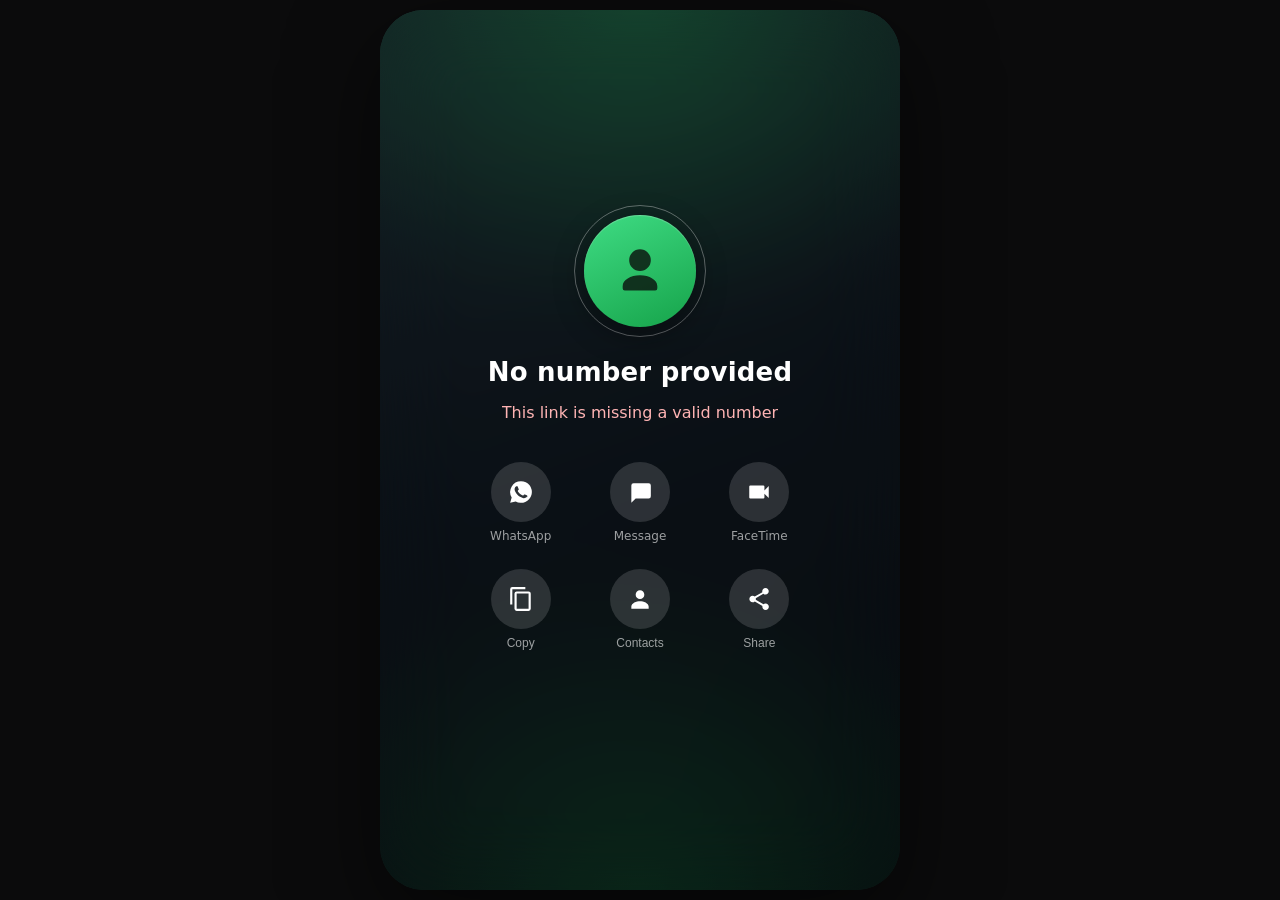
<file: direct-dial/index.html>
<!DOCTYPE html>
<html lang="en">
<head>
<meta charset="utf-8">
<meta name="viewport" content="width=device-width,initial-scale=1,maximum-scale=1,viewport-fit=cover">
<title>Direct Dial</title>
<meta name="description" content="Tap to call, message, or save a hostel contact number.">
<meta name="robots" content="noindex,nofollow">
<meta name="theme-color" content="#000000">
<meta name="color-scheme" content="dark">
<meta name="apple-mobile-web-app-capable" content="yes">
<meta name="apple-mobile-web-app-status-bar-style" content="black-translucent">
<meta name="mobile-web-app-capable" content="yes">

<script>
  // Sets --app-height to the real, current window.innerHeight in px.
  // Overrides the 100dvh CSS fallback so the layout is measured against
  // the actual visible viewport on every browser/in-app webview (this is
  // what fixes content being pinned to the top instead of centered).
  (function(){
    function setAppHeight(){
      document.documentElement.style.setProperty("--app-height", window.innerHeight + "px")
    }
    setAppHeight()
    window.addEventListener("resize", setAppHeight)
    window.addEventListener("orientationchange", setAppHeight)
  })()
</script>

<link rel="icon" href="assets/icons/favicon.ico" sizes="any">
<link rel="icon" href="assets/icons/icon.svg" type="image/svg+xml">
<link rel="apple-touch-icon" href="assets/icons/apple-touch-icon.png">

<link rel="preload" href="css/style.css" as="style">
<link rel="stylesheet" href="css/style.css">
</head>
<body>

<main id="screen" class="call-screen">

  <div class="screen-section section-contact">
    <div class="avatar-wrap">
      <div class="avatar-ring"></div>
      <div id="avatar" class="avatar">
        <img id="avatarImg" class="avatar-img" alt="" draggable="false">
        <span id="avatarInitials" class="avatar-initials"></span>
        <svg id="avatarIcon" viewBox="0 0 24 24" class="avatar-fallback-icon"><path d="M12 12a5 5 0 1 0 0-10 5 5 0 0 0 0 10zm0 2c-4.4 0-8 2.2-8 5v1a1 1 0 0 0 1 1h14a1 1 0 0 0 1-1v-1c0-2.8-3.6-5-8-5z"/></svg>
      </div>
    </div>

    <h1 id="contactName" class="contact-name">Loading…</h1>
    <p id="subtitle" class="subtitle">Please wait</p>
  </div>

  <div class="screen-section section-actions">
    <div id="controlsGrid" class="controls-grid" hidden>
      <div class="ctrl-row">
        <a href="#" id="whatsappBtn" class="ctrl">
          <span class="ctrl-circle"><svg viewBox="0 0 24 24" class="ctrl-icon"><path d="M12 2a10 10 0 0 0-8.6 15.1L2 22l5.1-1.3A10 10 0 1 0 12 2zm5.6 14.2c-.2.7-1.4 1.3-2 1.4-.5.1-1.1.1-1.8-.1-.4-.1-1-.3-1.6-.6-2.9-1.2-4.7-4.1-4.9-4.3-.1-.2-1.2-1.6-1.2-3s.7-2.1 1-2.4c.3-.3.6-.4.8-.4h.6c.2 0 .4 0 .6.5.2.5.7 1.8.8 1.9.1.2.1.3 0 .5-.1.2-.1.3-.3.5l-.4.5c-.1.2-.3.3-.1.6.2.3.9 1.4 1.9 2.3 1.3 1.1 2.3 1.5 2.7 1.6.3.1.5.1.6-.1l.6-.7c.2-.3.4-.2.7-.1l1.7.8c.2.1.4.2.5.3.1.2.1.9-.1 1.6z"/></svg></span>
          <span class="ctrl-label">WhatsApp</span>
        </a>
        <a href="#" id="messageBtn" class="ctrl">
          <span class="ctrl-circle"><svg viewBox="0 0 24 24" class="ctrl-icon"><path d="M4 4h16a2 2 0 0 1 2 2v10a2 2 0 0 1-2 2H8l-4 4V6a2 2 0 0 1 2-2z"/></svg></span>
          <span class="ctrl-label">Message</span>
        </a>
        <a href="#" id="facetimeBtn" class="ctrl">
          <span class="ctrl-circle"><svg viewBox="0 0 24 24" class="ctrl-icon"><path d="M17 10.5V7a1 1 0 0 0-1-1H4a1 1 0 0 0-1 1v10a1 1 0 0 0 1 1h12a1 1 0 0 0 1-1v-3.5l4 4v-11l-4 4z"/></svg></span>
          <span class="ctrl-label">FaceTime</span>
        </a>
      </div>

      <div class="ctrl-row">
        <button type="button" class="ctrl" id="copyBtn">
          <span class="ctrl-circle"><svg viewBox="0 0 24 24" class="ctrl-icon"><path d="M16 1H4a2 2 0 0 0-2 2v14h2V3h12V1zm3 4H8a2 2 0 0 0-2 2v14a2 2 0 0 0 2 2h11a2 2 0 0 0 2-2V7a2 2 0 0 0-2-2zm0 16H8V7h11v14z"/></svg></span>
          <span class="ctrl-label">Copy</span>
        </button>
        <button type="button" id="contactsBtn" class="ctrl">
          <span class="ctrl-circle"><svg viewBox="0 0 24 24" class="ctrl-icon"><path d="M12 12a4 4 0 1 0 0-8 4 4 0 0 0 0 8zm0 2c-3.3 0-8 1.7-8 5v2h16v-2c0-3.3-4.7-5-8-5z"/></svg></span>
          <span class="ctrl-label">Contacts</span>
        </button>
        <button type="button" id="shareBtn" class="ctrl">
          <span class="ctrl-circle"><svg viewBox="0 0 24 24" class="ctrl-icon"><path d="M18 16.1c-.8 0-1.4.3-1.9.8l-7.1-4.1c.1-.3.1-.5.1-.8s0-.5-.1-.8l7-4.1c.5.5 1.2.8 2 .8 1.7 0 3-1.3 3-3s-1.3-3-3-3-3 1.3-3 3c0 .3 0 .5.1.8l-7 4.1c-.5-.5-1.2-.8-2-.8-1.7 0-3 1.3-3 3s1.3 3 3 3c.8 0 1.5-.3 2-.8l7.1 4.2c-.1.2-.1.5-.1.7 0 1.6 1.3 3 3 3s3-1.4 3-3-1.4-3-3-3z"/></svg></span>
          <span class="ctrl-label">Share</span>
        </button>
      </div>
    </div>
  </div>

  <div class="screen-section section-call">
    <a id="call" class="call-cta" role="button" aria-label="Call" tabindex="0">
      <svg viewBox="0 0 24 24" class="call-icon">
        <path d="M6.6 10.8c1.4 2.8 3.7 5.1 6.5 6.5l2.2-2.2c.3-.3.7-.4 1.1-.3 1.2.4 2.5.6 3.8.6.6 0 1 .4 1 1V21c0 .6-.4 1-1 1C10.3 22 2 13.7 2 3c0-.6.4-1 1-1h4.6c.6 0 1 .4 1 1 0 1.3.2 2.6.6 3.8.1.4 0 .8-.3 1.1l-2.3 2z"/>
      </svg>
    </a>
    <p id="ctaLabel" class="cta-label">Tap to call</p>
  </div>

</main>

<div id="toast" class="toast" role="status" aria-live="polite"></div>

<script defer src="js/script.js"></script>
</body>
</html>
</file>
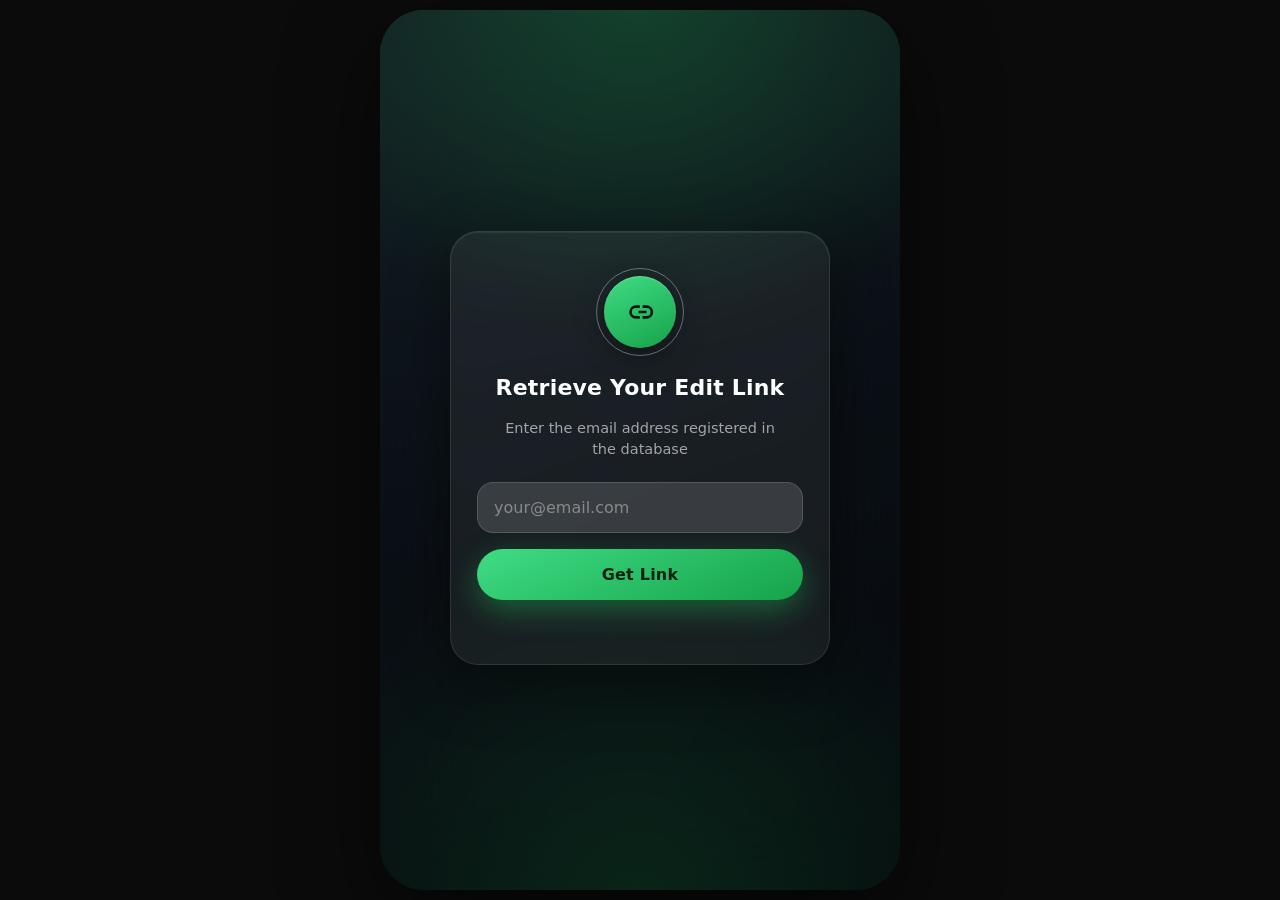
<file: edit-link-form/index.html>
<!DOCTYPE html>
<html lang="en">
<head>
<meta charset="UTF-8">
<meta name="viewport" content="width=device-width,initial-scale=1,maximum-scale=1,viewport-fit=cover">
<title>Retrieve Your Edit Link</title>
<meta name="description" content="Retrieve the edit link for your hostel contact entry.">
<meta name="theme-color" content="#000000">
<meta name="color-scheme" content="dark">
<meta name="apple-mobile-web-app-capable" content="yes">
<meta name="apple-mobile-web-app-status-bar-style" content="black-translucent">
<meta name="mobile-web-app-capable" content="yes">

<script>
  // Sets --app-height to the real, current window.innerHeight in px.
  // Overrides the 100dvh CSS fallback so the layout is measured against
  // the actual visible viewport on every browser/in-app webview — same
  // fix used on the direct-dial screen, keeps this centered too.
  (function(){
    function setAppHeight(){
      document.documentElement.style.setProperty("--app-height", window.innerHeight + "px")
    }
    setAppHeight()
    window.addEventListener("resize", setAppHeight)
    window.addEventListener("orientationchange", setAppHeight)
  })()
</script>

<link rel="icon" href="assets/icons/favicon.ico" type="image/x-icon">
<link rel="preload" href="css/style.css" as="style">
<link rel="stylesheet" href="css/style.css">
</head>
<body>

<main id="screen" class="form-screen">

  <div class="glass-card">

    <div class="icon-wrap">
      <div class="icon-ring"></div>
      <div class="icon-circle">
        <svg viewBox="0 0 24 24" class="icon-glyph"><path d="M3.9 12a5 5 0 0 1 5-5h3v2h-3a3 3 0 0 0 0 6h3v2h-3a5 5 0 0 1-5-5zm7-1h6v2h-6v-2zm3-4h3a5 5 0 0 1 0 10h-3v-2h3a3 3 0 0 0 0-6h-3V7z"/></svg>
      </div>
    </div>

    <h1 class="title">Retrieve Your Edit Link</h1>
    <p class="subtitle">Enter the email address registered in the database</p>

    <div class="field">
      <input type="email" id="email" placeholder="your@email.com" required>
    </div>

    <button type="button" class="submit-btn" onclick="submitEmail()">
      <span class="submit-label">Get Link</span>
    </button>

    <p id="message"></p>

  </div>

</main>

<script defer src="js/script.js"></script>
</body>
</html>
</file>
<file: direct-dial/css/style.css>
:root{
  --accent:#22c55e;
  --accent-dark:#16a34a;
  --danger:#ef4444;
  --glass:rgba(255,255,255,.14);
  --glass-active:rgba(255,255,255,.32);
  --text:#fff;
  --text-dim:rgba(255,255,255,.6);
  --text-faint:rgba(255,255,255,.4);
}

*{
  box-sizing:border-box;
  margin:0;
  padding:0;
  -webkit-tap-highlight-color:transparent;
  user-select:none;
}

html,body{
  height:100%;
}

body{
  /* --app-height is set by a tiny inline script (window.innerHeight, in px).
     It overrides 100dvh below once JS runs, which fixes browsers/in-app
     webviews (WhatsApp, SMS, older Android WebView, etc.) that either
     don't support dvh or report it incorrectly — the #1 cause of content
     appearing pinned to the top instead of vertically centered. */
  min-height:100dvh;
  min-height:var(--app-height, 100dvh);
  font-family:-apple-system,BlinkMacSystemFont,"SF Pro Text",system-ui,Segoe UI,Roboto,Arial,sans-serif;
  color:var(--text);
  background:#0b0b0c;
  overflow:hidden;
  display:flex;
  align-items:center;
  justify-content:center;
}

.call-screen{
  position:relative;
  height:100dvh;
  height:var(--app-height, 100dvh);
  width:100%;
  max-width:520px;
  margin:0 auto;
  display:flex;
  flex-direction:column;
  align-items:center;
  /* Centers the 3 sections as one block; if they don't fill the full
     height, the leftover space is split evenly above/below instead of
     the block sticking to the top. */
  justify-content:center;
  /* Single gap value = equal space between all 3 sections, and it scales
     with viewport height so it stays balanced on short/tall phones. */
  gap:clamp(18px, 4.5vh, 42px);
  padding:calc(env(safe-area-inset-top) + 6px) 18px calc(env(safe-area-inset-bottom) + 10px);
  background:
    radial-gradient(120% 60% at 50% 0%, rgba(34,197,94,.35), transparent 60%),
    radial-gradient(120% 60% at 50% 100%, rgba(22,163,74,.25), transparent 60%),
    linear-gradient(160deg,#1c2b33 0%,#101820 45%,#0a0f14 100%);
  background-color:#0b0b0c;
}

@media (min-width:640px){
  body{ padding:40px; }
  .call-screen{
    height:min(100dvh, 880px);
    height:min(var(--app-height, 100dvh), 880px);
    border-radius:44px;
    box-shadow:0 30px 90px rgba(0,0,0,.55);
    overflow:hidden;
  }
}

.call-screen::before{
  content:"";
  position:absolute;
  inset:0;
  backdrop-filter:blur(40px);
  background:rgba(0,0,0,.28);
  z-index:0;
}

.call-screen > *{
  position:relative;
  z-index:1;
}

.screen-section{
  /* No flex:1 / stretch here on purpose — sections size to their own
     content, and the equal `gap` on .call-screen (above) does the job of
     spacing them apart evenly. */
  width:100%;
  display:flex;
  flex-direction:column;
  align-items:center;
  justify-content:center;
}

.section-contact{
  text-align:center;
  gap:14px;
  padding:0 8px;
}

.section-call{
  gap:10px;
}

.avatar-wrap{
  position:relative;
  width:132px;
  height:132px;
  display:flex;
  align-items:center;
  justify-content:center;
  margin-bottom:6px;
}

.avatar-ring{
  position:absolute;
  inset:0;
  border-radius:50%;
  border:1.5px solid rgba(255,255,255,.35);
  animation:ringPulse 2.4s ease-out infinite;
}

@keyframes ringPulse{
  0%{transform:scale(.92);opacity:.9;}
  75%{transform:scale(1.28);opacity:0;}
  100%{transform:scale(1.28);opacity:0;}
}

.avatar{
  position:relative;
  width:112px;
  height:112px;
  border-radius:50%;
  overflow:hidden;
  display:flex;
  align-items:center;
  justify-content:center;
  background:linear-gradient(155deg,#3fdc84,var(--accent-dark));
  box-shadow:0 8px 30px rgba(0,0,0,.4),inset 0 1px 1px rgba(255,255,255,.25);
  font-size:42px;
  font-weight:600;
  letter-spacing:1px;
  color:#0c1a12;
}

.avatar-img{
  position:absolute;
  inset:0;
  width:100%;
  height:100%;
  object-fit:cover;
  opacity:0;
  transition:opacity .35s ease;
}

.avatar-initials{
  position:relative;
  z-index:1;
  display:none;
  line-height:1;
}

.avatar-fallback-icon{
  position:relative;
  z-index:1;
  width:52px;
  height:52px;
  fill:rgba(12,26,18,.85);
}

.avatar.has-name .avatar-initials{ display:block; }
.avatar.has-name .avatar-fallback-icon{ display:none; }

.avatar.has-image .avatar-img{ opacity:1; }
.avatar.has-image .avatar-initials,
.avatar.has-image .avatar-fallback-icon{ opacity:0; }

.contact-name{
  font-size:26px;
  font-weight:600;
  letter-spacing:.2px;
  max-width:100%;
  overflow-wrap:break-word;
  line-height:1.2;
}

.subtitle{
  font-size:16px;
  font-weight:400;
  color:var(--text-dim);
  animation:subtitlePulse 1.8s ease-in-out infinite;
  white-space:nowrap;
  overflow-x:auto;
  max-width:100%;
  scrollbar-width:none;
}
.subtitle::-webkit-scrollbar{display:none;}

@keyframes subtitlePulse{
  0%,100%{opacity:.55;}
  50%{opacity:1;}
}

.subtitle.error{
  color:#ffb4b4;
  animation:none;
  opacity:1;
}

/* controls: row 1 = ways to reach the contact, row 2 = things to do with the number */
.controls-grid{
  width:100%;
  max-width:340px;
  display:flex;
  flex-direction:column;
  align-items:center;
  gap:26px;
}

.ctrl-row{
  width:100%;
  display:flex;
  align-items:flex-start;
  justify-content:space-between;
  gap:18px;
}

.ctrl{
  flex:1;
  display:flex;
  flex-direction:column;
  align-items:center;
  gap:7px;
  background:none;
  border:none;
  color:var(--text);
  text-decoration:none;
  cursor:pointer;
}

.ctrl-circle{
  width:60px;
  height:60px;
  border-radius:50%;
  display:flex;
  align-items:center;
  justify-content:center;
  background:var(--glass);
  transition:background .15s ease,transform .15s ease;
}

.ctrl:active .ctrl-circle{
  transform:scale(.9);
}

.ctrl-icon{
  width:26px;
  height:26px;
  fill:#fff;
}

.ctrl-label{
  font-size:12px;
  color:var(--text-dim);
  font-weight:500;
}

.call-cta{
  width:78px;
  height:78px;
  border-radius:50%;
  display:flex;
  align-items:center;
  justify-content:center;
  background:var(--accent);
  color:#fff;
  text-decoration:none;
  position:relative;
  overflow:hidden;
  box-shadow:0 10px 30px rgba(34,197,94,.4);
  transition:transform .18s cubic-bezier(.2,.9,.3,1.25);
  cursor:pointer;
}

.call-cta:active{
  transform:scale(.85);
}

.call-icon{
  width:32px;
  height:32px;
  fill:#fff;
}

.cta-label{
  font-size:13px;
  color:var(--text-faint);
  font-weight:500;
  letter-spacing:.2px;
}

.ripple{
  position:absolute;
  border-radius:50%;
  background:rgba(255,255,255,.4);
  transform:scale(0);
  animation:ripple 600ms linear;
  pointer-events:none;
}

@keyframes ripple{
  to{transform:scale(4);opacity:0;}
}

.toast{
  position:fixed;
  left:50%;
  bottom:14%;
  transform:translate(-50%,20px);
  background:rgba(255,255,255,.95);
  color:#0b0b0c;
  padding:10px 18px;
  border-radius:999px;
  font-size:14px;
  font-weight:600;
  opacity:0;
  pointer-events:none;
  transition:opacity .25s ease,transform .25s ease;
  box-shadow:0 8px 24px rgba(0,0,0,.35);
  z-index:5;
}

.toast.show{
  opacity:1;
  transform:translate(-50%,0);
}

.call-cta:focus-visible,
.ctrl:focus-visible .ctrl-circle{
  outline:2px solid #fff;
  outline-offset:3px;
}

@media (prefers-reduced-motion: reduce){
  .avatar-ring,
  .subtitle{
    animation:none !important;
  }
  .subtitle{opacity:.85;}
}

@media (max-height:640px){
  .call-screen{gap:clamp(12px, 3vh, 24px);}
  .avatar-wrap{width:104px;height:104px;}
  .avatar{width:88px;height:88px;font-size:34px;}
  .controls-grid{gap:16px;}
  .ctrl-row{gap:10px;}
  .ctrl-circle{width:52px;height:52px;}
  .call-cta{width:70px;height:70px;}
}

@media (min-width:420px){
  .call-cta{width:86px;height:86px;}
  .call-icon{width:36px;height:36px;}
}
</file>
<file: edit-link-form/css/style.css>
/* Same palette/tokens as the direct-dial screen, so the two feel like one app. */
:root{
  --accent:#22c55e;
  --accent-dark:#16a34a;
  --danger:#ef4444;
  --glass:rgba(255,255,255,.14);
  --glass-active:rgba(255,255,255,.32);
  --text:#fff;
  --text-dim:rgba(255,255,255,.6);
  --text-faint:rgba(255,255,255,.4);
}

*{
  box-sizing:border-box;
  margin:0;
  padding:0;
  -webkit-tap-highlight-color:transparent;
}

/* The dialer disables text selection app-wide since nothing there is
   selectable text; this screen has a real input, so re-enable it there. */
body,h1,p,button{
  user-select:none;
}
input{
  user-select:text;
}

html,body{
  height:100%;
}

body{
  /* --app-height is set by the inline script in index.html — see the
     comment there. Overrides 100dvh so this centers correctly on every
     browser/in-app webview, not just ones with full dvh support. */
  min-height:100dvh;
  min-height:var(--app-height, 100dvh);
  font-family:-apple-system,BlinkMacSystemFont,"SF Pro Text",system-ui,Segoe UI,Roboto,Arial,sans-serif;
  color:var(--text);
  background:#0b0b0c;
  overflow:hidden;
  display:flex;
  align-items:center;
  justify-content:center;
}

.form-screen{
  position:relative;
  height:100dvh;
  height:var(--app-height, 100dvh);
  width:100%;
  max-width:520px;
  margin:0 auto;
  display:flex;
  flex-direction:column;
  align-items:center;
  justify-content:center;
  padding:calc(env(safe-area-inset-top) + 6px) 18px calc(env(safe-area-inset-bottom) + 10px);
  background:
    radial-gradient(120% 60% at 50% 0%, rgba(34,197,94,.35), transparent 60%),
    radial-gradient(120% 60% at 50% 100%, rgba(22,163,74,.25), transparent 60%),
    linear-gradient(160deg,#1c2b33 0%,#101820 45%,#0a0f14 100%);
  background-color:#0b0b0c;
}

@media (min-width:640px){
  body{ padding:40px; }
  .form-screen{
    height:min(100dvh, 880px);
    height:min(var(--app-height, 100dvh), 880px);
    border-radius:44px;
    box-shadow:0 30px 90px rgba(0,0,0,.55);
    overflow:hidden;
  }
}

.form-screen::before{
  content:"";
  position:absolute;
  inset:0;
  backdrop-filter:blur(40px);
  background:rgba(0,0,0,.28);
  z-index:0;
}

.form-screen > *{
  position:relative;
  z-index:1;
}

/* The card itself — a second, slightly-lifted glass layer on top of the
   dialer-style background, since a form needs a contained surface a bare
   call screen doesn't. */
.glass-card{
  width:100%;
  max-width:380px;
  display:flex;
  flex-direction:column;
  align-items:center;
  text-align:center;
  gap:16px;
  padding:36px 26px 30px;
  border-radius:28px;
  background:rgba(255,255,255,.06);
  border:1px solid rgba(255,255,255,.1);
  box-shadow:0 20px 60px rgba(0,0,0,.4),inset 0 1px 1px rgba(255,255,255,.08);
  opacity:0;
  transform:translateY(16px);
  animation:cardIn .5s ease forwards;
}

@keyframes cardIn{
  to{opacity:1;transform:translateY(0);}
}

.icon-wrap{
  position:relative;
  width:88px;
  height:88px;
  display:flex;
  align-items:center;
  justify-content:center;
  margin-bottom:2px;
}

.icon-ring{
  position:absolute;
  inset:0;
  border-radius:50%;
  border:1.5px solid rgba(255,255,255,.35);
  animation:ringPulse 2.4s ease-out infinite;
}

@keyframes ringPulse{
  0%{transform:scale(.92);opacity:.9;}
  75%{transform:scale(1.28);opacity:0;}
  100%{transform:scale(1.28);opacity:0;}
}

.icon-circle{
  width:72px;
  height:72px;
  border-radius:50%;
  display:flex;
  align-items:center;
  justify-content:center;
  background:linear-gradient(155deg,#3fdc84,var(--accent-dark));
  box-shadow:0 8px 30px rgba(0,0,0,.4),inset 0 1px 1px rgba(255,255,255,.25);
}

.icon-glyph{
  width:32px;
  height:32px;
  fill:#0c1a12;
}

.title{
  font-size:22px;
  font-weight:600;
  letter-spacing:.2px;
  line-height:1.25;
}

.subtitle{
  font-size:14.5px;
  font-weight:400;
  line-height:1.45;
  color:var(--text-dim);
  max-width:280px;
}

.field{
  width:100%;
  margin-top:6px;
}

input[type="email"]{
  width:100%;
  padding:15px 16px;
  border-radius:16px;
  border:1px solid rgba(255,255,255,.14);
  background:var(--glass);
  color:var(--text);
  font-size:16px;
  font-family:inherit;
  transition:border-color .2s ease,background .2s ease,box-shadow .2s ease;
}

input[type="email"]::placeholder{
  color:var(--text-faint);
}

input[type="email"]:focus{
  outline:none;
  border-color:var(--accent);
  background:var(--glass-active);
  box-shadow:0 0 0 4px rgba(34,197,94,.18);
}

.submit-btn{
  width:100%;
  padding:16px;
  border:none;
  border-radius:999px;
  background:linear-gradient(155deg,#3fdc84,var(--accent-dark));
  color:#062012;
  font-family:inherit;
  font-size:16px;
  font-weight:700;
  letter-spacing:.2px;
  cursor:pointer;
  box-shadow:0 10px 30px rgba(34,197,94,.4);
  transition:transform .18s cubic-bezier(.2,.9,.3,1.25);
}

.submit-btn:active{
  transform:scale(.96);
}

.submit-btn:focus-visible{
  outline:2px solid #fff;
  outline-offset:3px;
}

/* #message (not .form-message) is used here on purpose — script.js
   overwrites the element's className wholesale ("error" / "success" / ""),
   so any class only in the HTML would get wiped on the first submit.
   Styling off the id keeps the layout stable across all three states. */
#message{
  min-height:1.3em;
  font-size:14px;
  font-weight:500;
  text-align:center;
  color:var(--text-dim);
  transition:opacity .3s ease;
}

#message.error{
  color:#ffb4b4;
}

#message.success{
  color:#9df5c5;
}

@media (prefers-reduced-motion: reduce){
  .icon-ring{
    animation:none !important;
  }
  .glass-card{
    animation:none !important;
    opacity:1;
    transform:none;
  }
}

@media (max-height:640px){
  .glass-card{padding:26px 22px 22px;gap:12px;}
  .icon-wrap{width:72px;height:72px;}
  .icon-circle{width:60px;height:60px;}
  .icon-glyph{width:26px;height:26px;}
}

@media(max-width:480px){
  .glass-card{padding:30px 20px 26px;}
}
</file>
